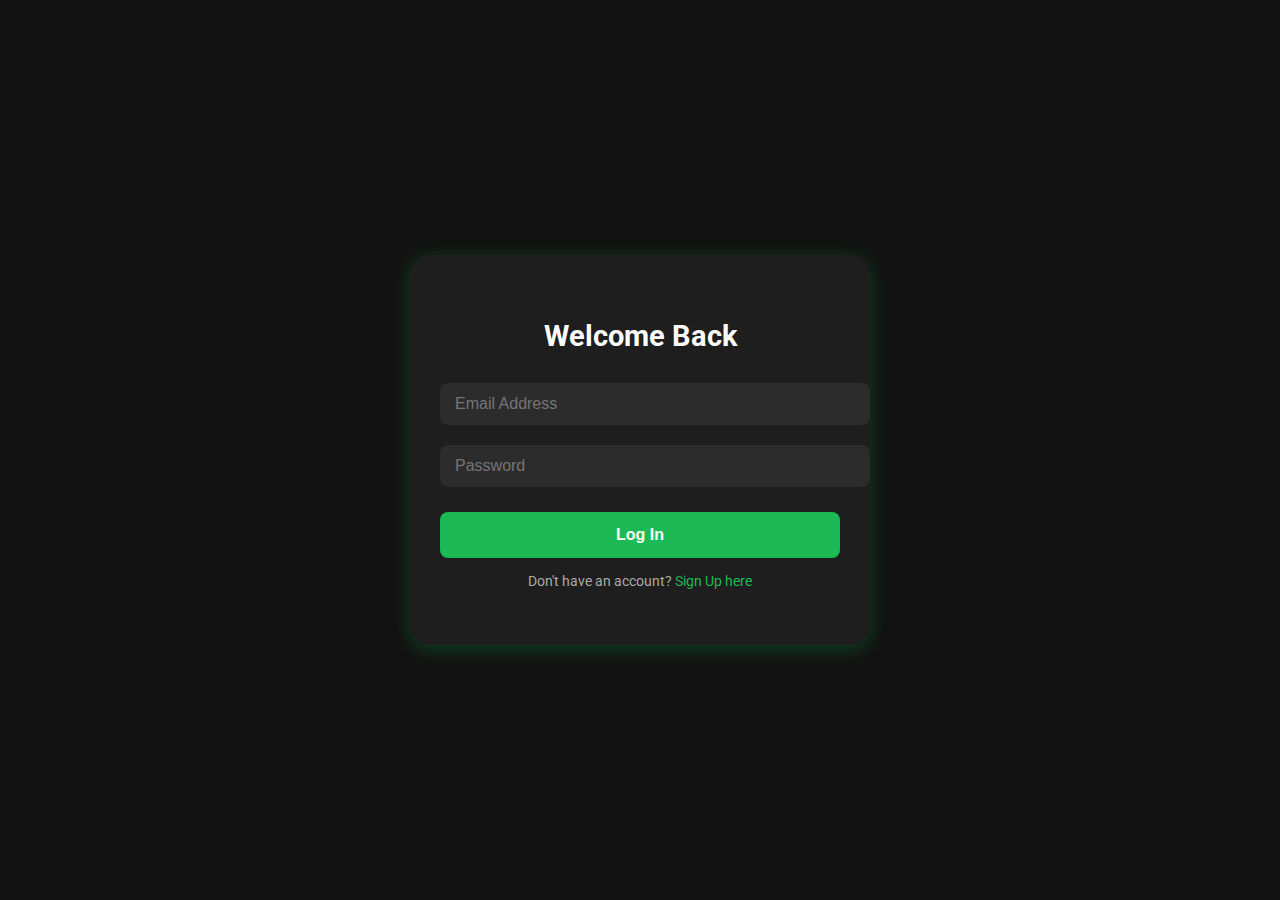
<file: login.html>
<!DOCTYPE html>
<html lang="en">
<head>
    <meta charset="UTF-8">
    <meta name="viewport" content="width=device-width, initial-scale=1.0">
    <title>Login - Spotify Style</title>
    <link href="https://fonts.googleapis.com/css2?family=Roboto&display=swap" rel="stylesheet">

    <style>
        body {
            background-color: #121212;
            font-family: 'Roboto', sans-serif;
            display: flex;
            justify-content: center;
            align-items: center;
            min-height: 100vh;
            margin: 0;
        }

        .login-box {
            background-color: #1e1e1e;
            padding: 40px 30px;
            border-radius: 20px;
            width: 100%;
            max-width: 400px;
            box-shadow: 0 4px 20px rgba(0, 255, 100, 0.2);
            text-align: center;
        }

        .login-box h2 {
            color: #fff;
            margin-bottom: 20px;
            font-size: 1.8rem;
        }

        .login-box input {
            width: 100%;
            padding: 12px 15px;
            margin: 10px 0;
            border: none;
            border-radius: 8px;
            background-color: #2c2c2c;
            color: #fff;
            font-size: 1rem;
        }

        .login-box input:focus {
            outline: none;
            background-color: #333;
        }

        .login-box button {
            width: 100%;
            background-color: #1DB954;
            color: white;
            padding: 14px;
            font-size: 1rem;
            font-weight: bold;
            border: none;
            border-radius: 8px;
            margin-top: 15px;
            cursor: pointer;
            transition: background-color 0.3s ease;
        }

        .login-box button:hover {
            background-color: #17a54d;
        }

        .login-note {
            margin-top: 15px;
            color: #aaa;
            font-size: 0.9rem;
        }

        .login-note a {
            color: #1DB954;
            text-decoration: none;
        }

        .login-note a:hover {
            text-decoration: underline;
        }
    </style>
</head>
<body>

    <div class="login-box">
        <h2>Welcome Back</h2>
        <form>
            <input type="email" placeholder="Email Address" required>
            <input type="password" placeholder="Password" required>
            <button type="submit">Log In</button>
        </form>
        <p class="login-note">
            Don't have an account? <a href="signup.html">Sign Up here</a>
        </p>
    </div>

</body>
</html>
</file>
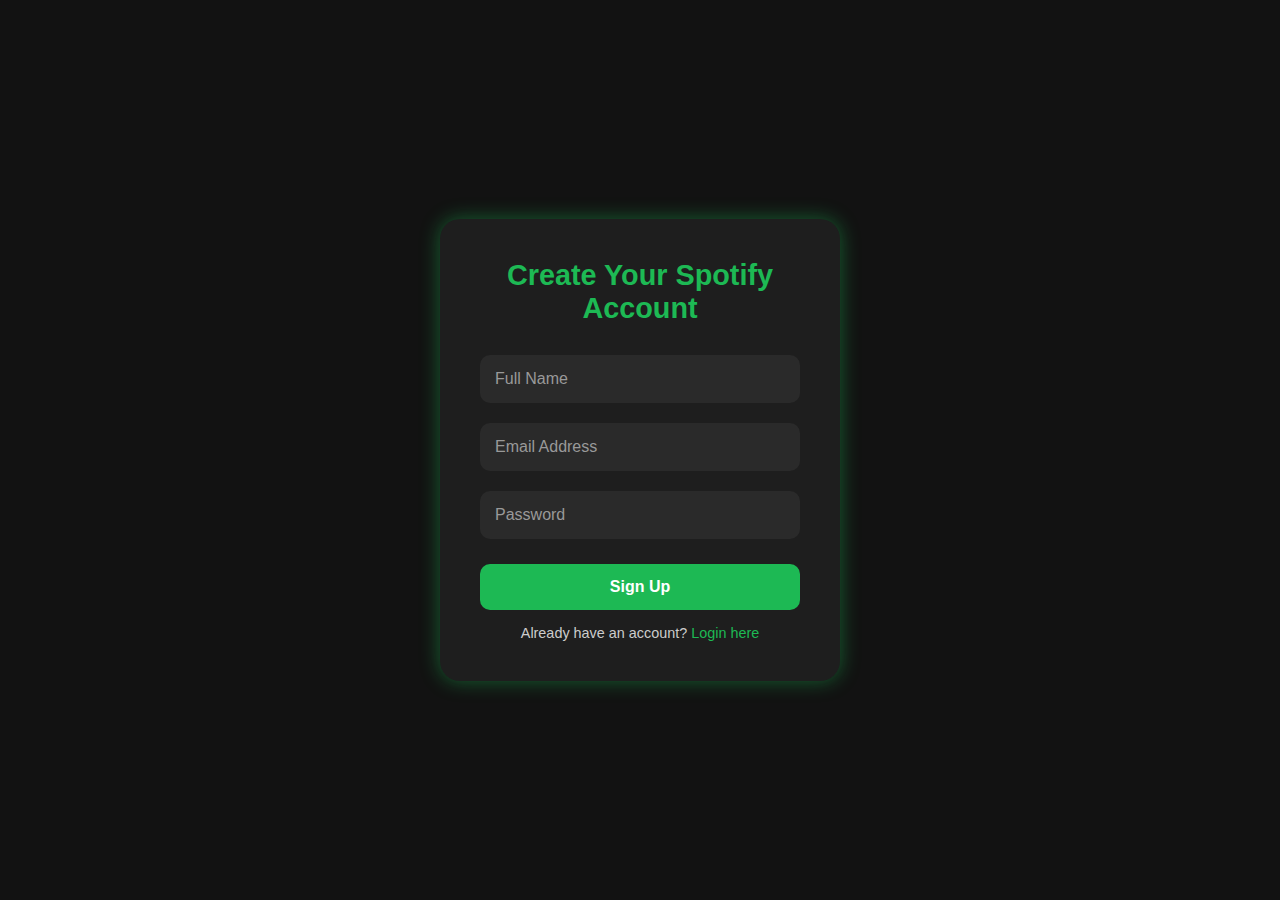
<file: signup.html>
<!DOCTYPE html>
<html lang="en">
<head>
    <meta charset="UTF-8">
    <title>Sign Up - Spotify</title>
    <link rel="stylesheet" href="spot.css">
    <style>
        body {
            background-color: #121212;
            font-family: Arial, sans-serif;
            display: flex;
            justify-content: center;
            align-items: center;
            height: 100vh;
            margin: 0;
        }

        .form-section {
            background-color: #1e1e1e;
            padding: 40px;
            border-radius: 20px;
            width: 100%;
            max-width: 400px;
            box-shadow: 0 0 20px rgba(30, 215, 96, 0.4);
            text-align: center;
        }

        .form-section h2 {
            color: #1DB954;
            margin-bottom: 20px;
            font-size: 1.8rem;
        }

        .form-section input {
            width: 100%;
            padding: 15px;
            margin: 10px 0;
            border: none;
            border-radius: 10px;
            background-color: #2a2a2a;
            color: #fff;
            font-size: 1rem;
        }

        .form-section input::placeholder {
            color: #999;
        }

        .signup-btn {
            background-color: #1DB954;
            color: #fff;
            border: none;
            padding: 14px;
            width: 100%;
            border-radius: 10px;
            font-weight: bold;
            font-size: 1rem;
            margin-top: 15px;
            cursor: pointer;
            transition: background 0.3s ease;
        }

        .signup-btn:hover {
            background-color: #17a74d;
        }

        .message {
            margin-top: 15px;
            color: #ccc;
            font-size: 0.9rem;
        }

        .message a {
            color: #1DB954;
            text-decoration: none;
        }

        .message a:hover {
            text-decoration: underline;
        }
    </style>
</head>
<body>

    <div class="form-section">
        <h2>Create Your Spotify Account</h2>
        <input type="text" placeholder="Full Name" required>
        <input type="email" placeholder="Email Address" required>
        <input type="password" placeholder="Password" required>
        <button class="signup-btn">Sign Up</button>
        <p class="message">Already have an account? <a href="login.html">Login here</a></p>
    </div>

</body>
</html>
</file>
<file: spot.css>
body {
    background-color: black;
  }
  
  * {
    margin: 0;
    padding: 0;
    box-sizing: border-box;
  }
  
  nav {
    font-family: system-ui, -apple-system, BlinkMacSystemFont, 'Segoe UI', Roboto, Oxygen, Ubuntu, Cantarell, 'Open Sans', 'Helvetica Neue', sans-serif;
  }
  
  nav ul {
    justify-content: start;
    display: flex;
    background-color: black;
    height: 65px;
    list-style-type: none;
    color: white;
    align-items: center;
  }
  
  nav ul li {
    padding: 0 50px;
    font-size:  1.3vw;
  }
  .home{
    display: flex;
    align-items:self-end;
    padding: 0 0 60px 400px;
   position: relative;
   justify-content:flex-start;
   margin-bottom: 30px ;
 color: #dadada;
  }

  
  .brand img {
    justify-content: center;
    overflow: hidden;
    margin-top: 0px;
    width: 100px;
    padding: 0 5px;
  }
  .date{
    justify-content: right;
    background-color: gray;
  }

  .brand {
    display: flex;
    align-items: center;
    font-size: 1.3vw;
  }
  
  .container {
    min-height: 75vh;
    background-color: black;
    align-items: center;
  }
  .container h1{
    display: flex;
    background-color: rgba(128, 128, 128, 0);
    margin: 20px;
    color: whitesmoke;
    justify-content: center;
    align-items: center;
  
  }
  
  .classbottom {
    background-color: black;
    display: flex;
       /* stack children vertically */
    height: auto;              /* allow height to adjust */
    background-color: #010913;
    bottom: 0;
    justify-content: center;
    align-items: center;
    color: white;
    padding: 20px; 
    
                /* optional for spacing */
}


  
  
  #MYprogressbar {
    height: 20px;
    width: 200%;
    background-color: rgba(0, 0, 0, 0.192); /* optional for visibility */
  }
  .icons {
    display: flex;
    justify-content: center;
    align-items: center;
    gap: 20px;
    font-size: 2rem;
    margin-top: 10px;
    color: white; /* ensure icons are visible on black background */
  }
  .icons i{
    cursor: pointer;
  }
body nav input{
    background-color: black;
    color: whitesmoke;
    padding-left: 50px;
    overflow: hidden;
}
.boyimg {
  display: block;
  margin: 20px auto;
  width: 70%;
    justify-content: center;
  align-items: center;
  height: auto;
  border-radius: 30px;
  box-shadow: 0 4px 8px rgba(0, 0, 0, 0.3);
}
/* Container for positioning overlay items */
.black-box {
  background-color: #000000;
  padding: 20px;
  border-radius: 20px;
  width: 80%;
  max-width: 700px;
  margin: 40px auto;
  box-shadow: 0 4px 10px rgba(255, 255, 255, 0.2);
}

/* Image Container */
.image-overlay-container {
  position: relative;
  display: flex;
  justify-content: center;
  align-items: center;
}

/* Boy Image */
.boyimg {
  display: block;
  width: 100%;
  height: auto;
  border-radius: 15px;
}

/* HQ Image Overlay */
.hq-overlay {
  position: absolute;
  top: 0px;
  left: 20px;
  width: 100px;
  height: auto;
  border-radius: 8px;
  box-shadow: 0 2px 5px rgba(0, 0, 0, 0.5);
}

/* Sapphire Text Overlay */
.overlay-text {
  position: absolute;
  top: 30px;
  left: 140px;
  font-size: 1.8rem;
  color: white;
  font-weight: bold;
  background-color: rgba(0, 0, 0, 0.6);
  padding: 8px 16px;
  border-radius: 8px;
}
/* Overlay Controls Container */
.black-box {
  background-color: #000000;
  padding: 20px;
  border-radius: 20px;
  width: 90%;
  max-width: 800px;
  margin: 30px auto;
  box-shadow: 0 4px 10px rgba(255, 255, 255, 0.2);
  position: relative;
}

.image-overlay-container {
  position: relative;
  width: 100%;
}

.boyimg {
  display: block;
  width: 100%;
  height: auto;
  border-radius: 15px;
}

.songlist-overlay {
  position: absolute;
  top: 20px;
  left: 20px;
  width: calc(100% - 40px);
  display: flex;
  flex-direction: column;
  gap: 15px;
}

.song-entry {
  display: flex;
  align-items: center;
  background-color: rgba(0, 0, 0, 0.6);
  padding: 10px 15px;
  border-radius: 10px;
}
.song-title {
  margin-left: auto;   /* This pushes text to the right */
}


.song-entry img.song-img {
  width: 50px;
  height: 50px;
  border-radius: 5px;
  margin-right: 15px;
}


.song-title {
  color: white;
  font-weight: bold;
  font-size: 1.2rem;
  margin-right: 10px;
}

.play-button {
  font-size: 1.8rem;
  color: white;
  margin-right: 10px;
  cursor: pointer;
}

.song-timer {
  color: #ccc;
  font-size: 1rem;
}
/* Make only Emerald image smaller */
.emerald-img {
  width: 30px;
  height: 30px;
  object-fit: cover;
}
/* Navbar Button Style */
.nav-btn, .signup-btn {
  background-color: #1DB954;
  color: white;
  border: none;
  padding: 10px 20px;
  border-radius: 5px;
  font-size: 1rem;
  font-weight: bold;
  cursor: pointer;
  transition: background-color 0.3s ease;
}

.nav-btn:hover, .signup-btn:hover {
  background-color: #17a74a;
}

.form-section {
  background: #1e1e1e;
  padding: 30px;
  border-radius: 20px;
  max-width: 400px;
  margin: 30px auto;
  text-align: center;
  box-shadow: 0 4px 15px rgba(0, 255, 100, 0.2);
}

.form-box h2 {
  color: #fff;
  margin-bottom: 20px;
}

.form-box input {
  width: 100%;
  padding: 12px;
  margin: 10px 0;
  border: none;
  border-radius: 8px;
  background: #2c2c2c;
  color: white;
  font-size: 1rem;
}

.form-box input:focus {
  outline: none;
  background-color: #333;
}

.message {
  color: #1DB954;
  font-size: 0.9rem;
  margin-top: 10px;
}
.nav-btn {
  background-color: #1DB954;
  color: white;
  text-decoration: none;
  padding: 8px 16px;
  border-radius: 5px;
  font-weight: bold;
  transition: background-color 0.3s ease;
}

.nav-btn:hover {
  background-color: #17a74a;
}
</file>
